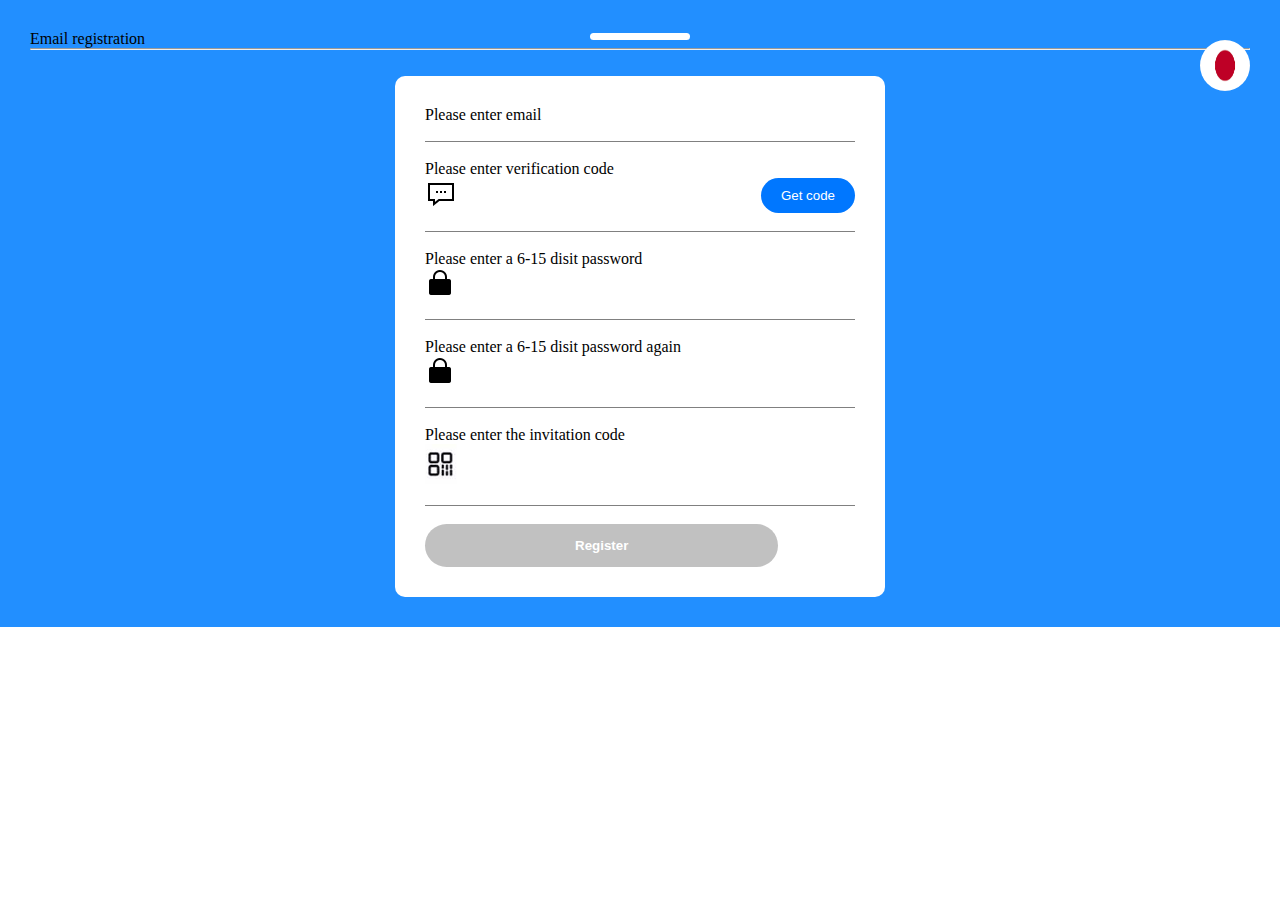
<file: form.html>
<!DOCTYPE html>
<html lang="en">
<head>
    <meta charset="UTF-8">
    <meta http-equiv="X-UA-Compatible" content="IE=edge">
    <meta name="viewport" content="width=device-width, initial-scale=1.0">
    <link href="https://cdn.jsdelivr.net/npm/bootstrap@5.3.0-alpha3/dist/css/bootstrap.min.css" rel="stylesheet" integrity="sha384-KK94CHFLLe+nY2dmCWGMq91rCGa5gtU4mk92HdvYe+M/SXH301p5ILy+dN9+nJOZ" crossorigin="anonymous">
    <script src="https://cdn.jsdelivr.net/npm/bootstrap@5.3.0-alpha3/dist/js/bootstrap.bundle.min.js" integrity="sha384-ENjdO4Dr2bkBIFxQpeoTz1HIcje39Wm4jDKdf19U8gI4ddQ3GYNS7NTKfAdVQSZe" crossorigin="anonymous"></script>
    <link rel="stylesheet" href="https://cdnjs.cloudflare.com/ajax/libs/font-awesome/6.4.0/css/all.min.css" integrity="sha512-iecdLmaskl7CVkqkXNQ/ZH/XLlvWZOJyj7Yy7tcenmpD1ypASozpmT/E0iPtmFIB46ZmdtAc9eNBvH0H/ZpiBw==" crossorigin="anonymous" referrerpolicy="no-referrer" />
    <link rel="stylesheet" href="custom.css">
    <title>Form</title>
</head>
<body>

    <div id="formDiv">
        <p class=" text-white text-center">Email registration</p><hr class=" text-white">
         <div id="ul"></div>

         <div class="flagDiv">
            <img id="flagImg" src="img/japanese.png" alt="">
        </div><br><br>
<!-- form-------------->
        <form action="/" method="post" id="contactForm">
            <p>Please enter email</p>
            <i class="fa-solid fa-user"></i>
            <input class="inputFind" required type="email" placeholder=""><br><br>

            <p>Please enter verification code</p>
            <img src="[data-uri]"><button id="btn-code">Get code</button>
            <input class="inputFind" required type="number" placeholder=""><br><br>

            <p>Please enter a 6-15 disit password</p>
            <img src="[data-uri]">            
            <input class="inputFind" type="password" placeholder=""><br><br>

            <p>Please enter a 6-15 disit password again</p>
            <img src="[data-uri]">            
            <input class="inputFind" type="password" placeholder=""><br><br>

            <p>Please enter the invitation code</p>
            <img src="img/nn.png" alt="">
            <input class="inputFind" type="email" required placeholder=""><br><br>
            <button id="RegisterBtn"><b>Register</b></button>
        </form>
    </div>
    
</body>
</html>
</file>
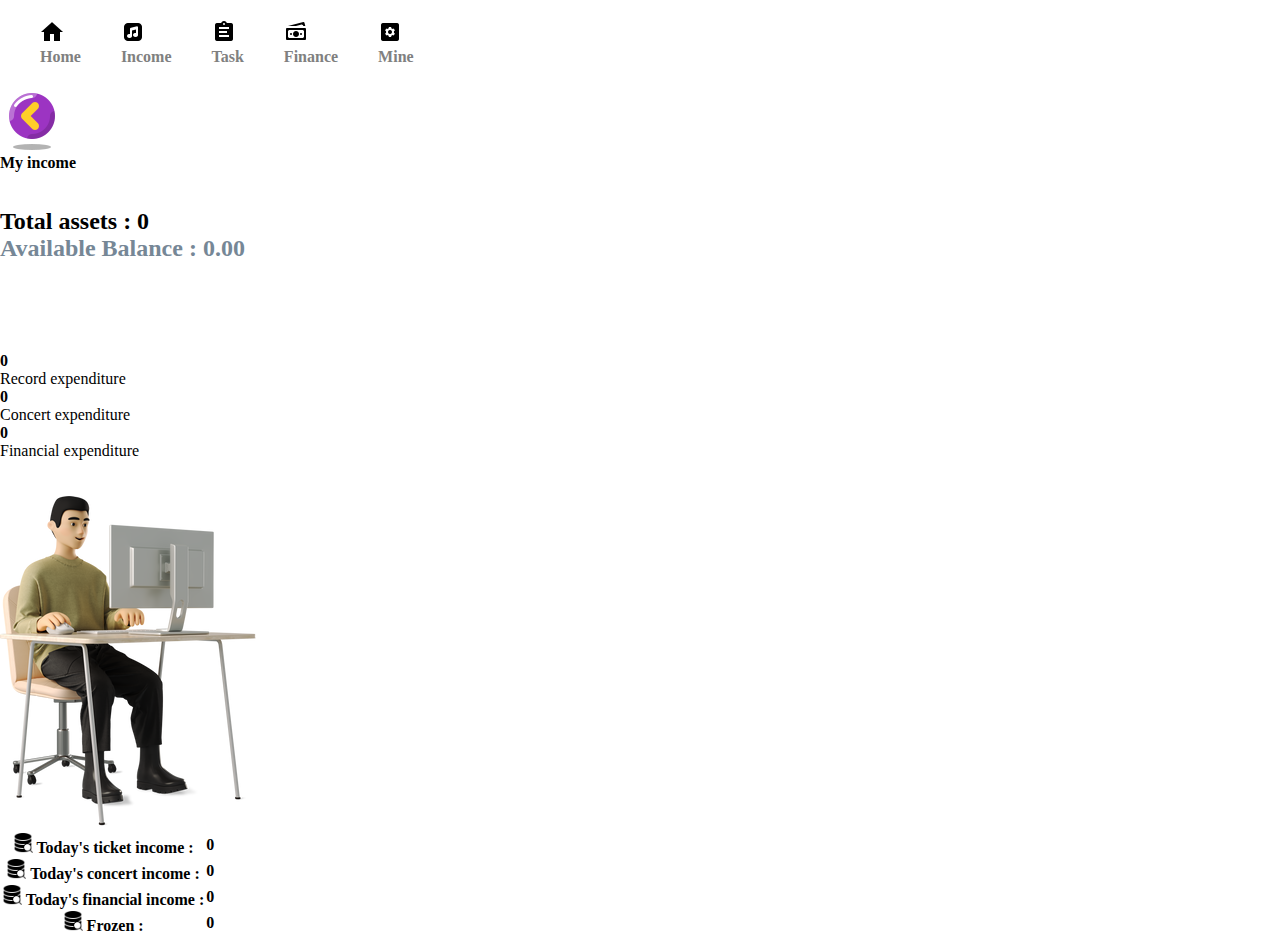
<file: income.html>
<!DOCTYPE html>
<html lang="en">
<head>
    <meta charset="UTF-8">
    <meta http-equiv="X-UA-Compatible" content="IE=edge">
    <meta name="viewport" content="width=device-width, initial-scale=1.0">
    <title>web site</title>
    <!-- bootstrapt cdn -->
    <link
			rel="stylesheet"
			href="https://cdnjs.cloudflare.com/ajax/libs/font-awesome/5.12.1/css/all.min.css"
			integrity="sha256-mmgLkCYLUQbXn0B1SRqzHar6dCnv9oZFPEC1g1cwlkk="
			crossorigin="anonymous"/>
            <link href="https://cdn.jsdelivr.net/npm/bootstrap@5.3.0-alpha3/dist/css/bootstrap.min.css" rel="stylesheet" integrity="sha384-KK94CHFLLe+nY2dmCWGMq91rCGa5gtU4mk92HdvYe+M/SXH301p5ILy+dN9+nJOZ" crossorigin="anonymous">
            <script src="https://cdn.jsdelivr.net/npm/bootstrap@5.3.0-alpha3/dist/js/bootstrap.bundle.min.js" integrity="sha384-ENjdO4Dr2bkBIFxQpeoTz1HIcje39Wm4jDKdf19U8gI4ddQ3GYNS7NTKfAdVQSZe" crossorigin="anonymous"></script>
		<link rel="stylesheet" href="custom.css" />
</head>
<body>

    <div class="menuBar shadow">
        <ul>
            <li>
                <a href="index.html"><img id="meniIcon" src="[data-uri]"><br><b>Home</b></a>
            </li>

            <li>
                <a href="income.html"><img id="meniIcon" src="[data-uri]"><br><b>Income</b></a>
            </li>

            <li>
                <a id="meniIcon" href="task.html"><img src="[data-uri]"><br><b>Task</b></a>
            </li>

            <li>
                <a href="finance.html"><img id="meniIcon" src="[data-uri]"><br><b> Finance </b></a>
            </li>

            <li>
                <a href="mine.html"><img id="meniIcon" src="[data-uri]"><br><b>Mine</b></a>
            </li>
        </ul>
    </div>
        <a href="index.html"><img src="[data-uri]"></a><br>

<!-- part2........... -->
<h4 class="text-center mb-5">My income</h4>
    <div class="container" style="max-width: 60%;">
        <div class="progress" role="progressbar" aria-label="Default striped example" aria-valuenow="10" aria-valuemin="0" aria-valuemax="100">
            <div class="progress-bar progress-bar-striped" style="width: 45%"></div>
        </div><br><br>
        <div class="row">
            <div class="col-md-6">    
                <h2 style="display: inline;" class="text-primary"> Total assets : 0</h2>
            </div>
            <div class="col-md-6">    
                <h2 style="display: inline; color: rgb(118, 135, 150);" >Available Balance : 0.00</h2>
            </div>
           
        </div>
        <br><br><br><br><br>

<div class="row mb-4">
    <div class="col-md-4">
       <h4 class="text-primary text-center">0</h4>
       <p class="text-center">Record expenditure</p>
    </div>

    <div class="col-md-4">
        <h4 class="text-primary text-center">0</h4>
        <p class="text-center">Concert expenditure</p>
     </div>

     <div class="col-md-4">
        <h4 class="text-primary text-center">0</h4>
        <p class="text-center">Financial expenditure</p>
     </div><br><br>
     <div class="container">
        <img src="img/hdh.png" alt="">
     </div>

     <table class="table table-light mt-5">
        <thead class="thead-light">

        </thead>
        <tbody>
    
        </tbody>
            <tr>
                <th><img style="width: 20px; " src="[data-uri]">   Today's ticket income : </th>
                <th>0</th>
            </tr>

            <tr>
                <th><img style="width: 20px; " src="[data-uri]">   Today's concert income :</th>
                <th>0</th>
            </tr>

            <tr>
                <th><img style="width: 20px; " src="[data-uri]">   Today's financial income : </th>
                <th>0</th>
            </tr>

            <tr>
                <th> <img style="width: 20px; " src="[data-uri]">   Frozen : </th>
                <th>0</th>
            </tr>
     </table>

</div>


</div>
    </body>
    </html>
</file>
<file: custom.css>
*{
    margin: 0;
    padding: 0;
    outline: none;
}

a{
    text-decoration: none;
    
    
}

li > a{
    text-decoration: none;
    color: gray;
}

#common-btn{
    float: right;
    padding: 6px;
    border-radius: 40px;
    background: #0077FF;
    border: none;
    color: white;
    padding: 10px 38px;
    cursor: pointer;
}

#common-btn:hover{
    border-radius: 40px;
    color: #0077FF;
    background: white;
    border: none;
    padding: 10px 40px;
    border: 1px solid #0077FF;
    transition: 1s;
}

#formDiv{
    background: #228fff;
    padding: 30px;
}

#ul{
    height: 7px;
    width: 100px;
    background: white;
    border-radius: 20px;
    margin: auto ;
    margin-top: -17px;
}

#flagImg{
    border-radius: 50%;
    height: 51px;
    width: 50px;
    float: right;
}


#contactForm{
    margin:  auto;
    width: 430px;
    background-color: white;
    padding: 30px;
    border-radius: 10px;

}

.inputFind{
    border: none;
    border-bottom: 1px solid gray;
    width: 100%;
}

#btn-code{
    float: right;
    padding: 6px;
    border-radius: 40px;
    color: white;
    background: #0077FF;
    border: none;
    padding: 10px 20px;
}

#RegisterBtn{
    padding: 14px 150px;
    border-radius: 30px;
    border: none;
    color: white;
    background: #C1C1C1;
}

/* menu....... */
.menuBar{
    display: flex;
    background: white;
    color: gray;
}

ul,li{
    display: flex;
    padding: 10px 20px;
    color: gray;
    
}

#meniIcon{
    color: gray;
}

a:hover{
    color: #228fff;
}

.body-part1{
    margin-left: 30px;
    margin-right: 30px;
    border-radius: 10px;
    border: 1px solid gray;
}
.body-part1 img{
    display: inline;
    height: 30px;
    
}
.body-part1P{
    display: inline;
}

/* part 3.... */
#itemImg1{
    border-radius: 50%;
    height: 100px;
    width: 100px;
    padding: 18px;
}

/* part 4......... */
.imgDiv{
    
}
</file>
